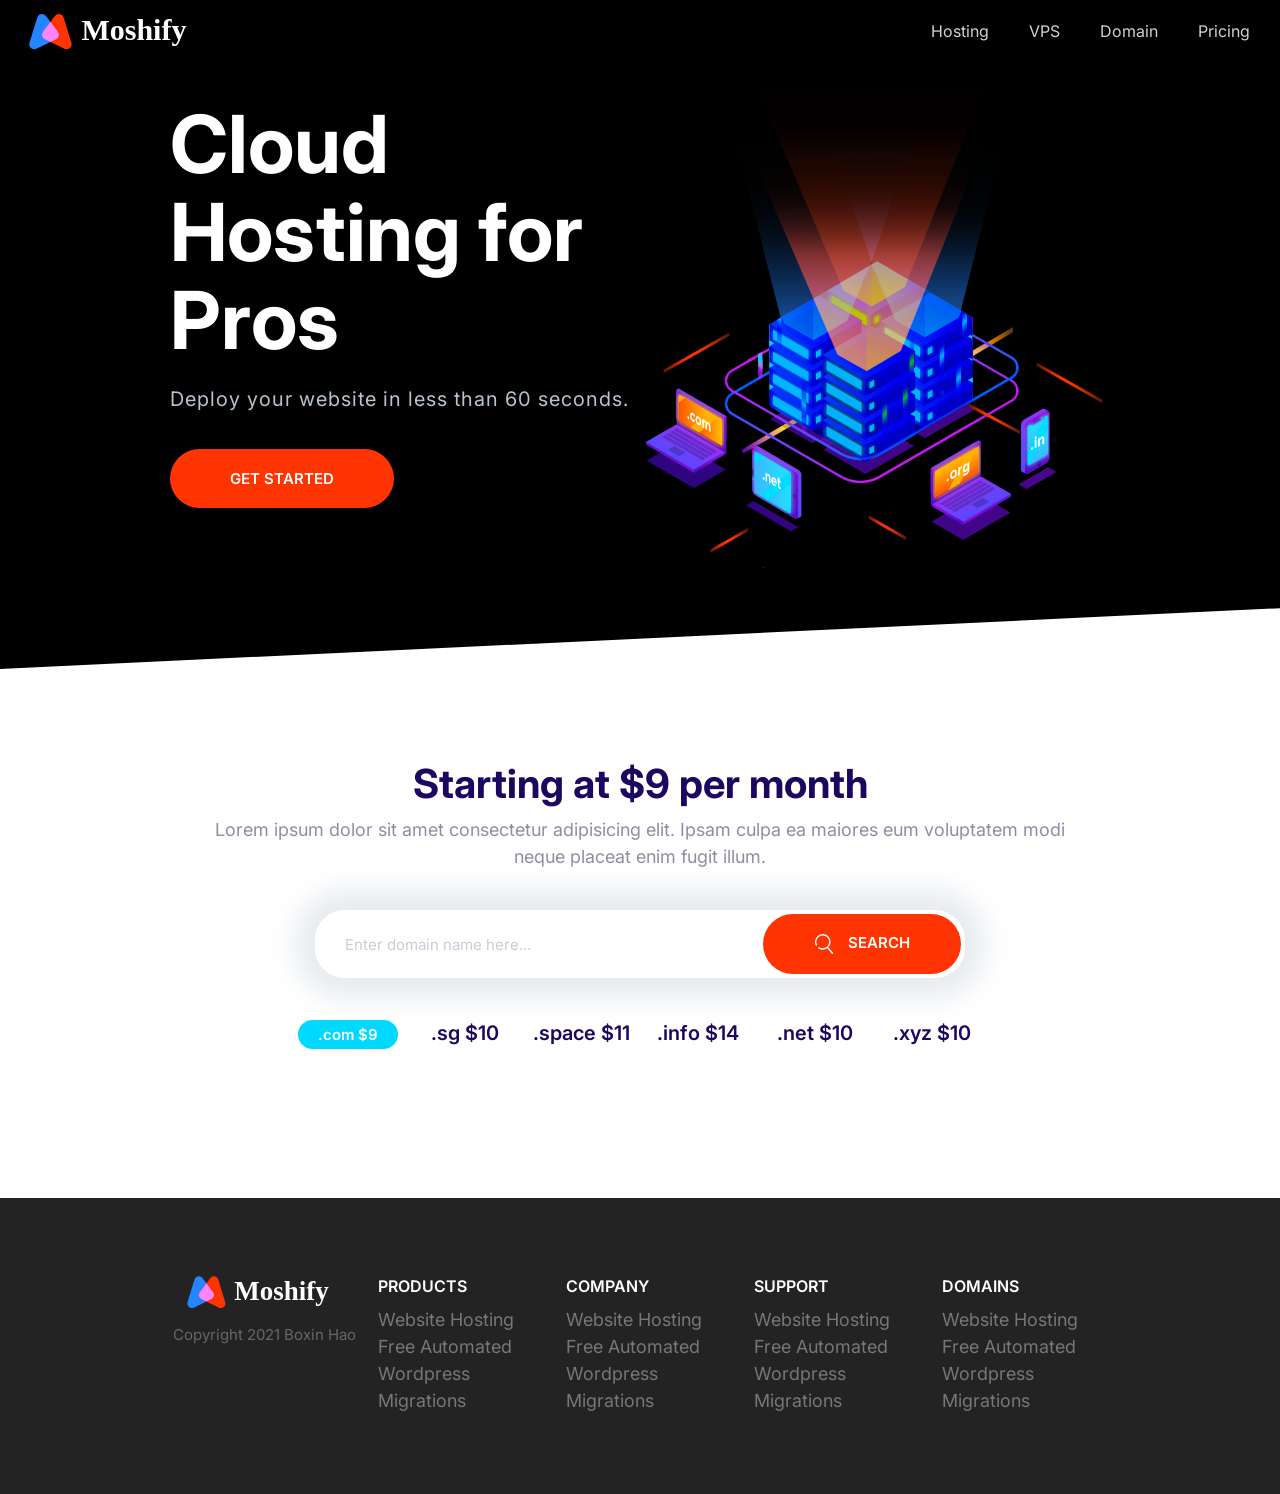
<file: index.html>
<!DOCTYPE html>
<html lang="en">
  <head>
    <meta charset="UTF-8" />
    <meta http-equiv="X-UA-Compatible" content="IE=edge" />
    <meta name="viewport" content="width=device-width, initial-scale=1.0" />
    <title>Document</title>
    <link rel="preconnect" href="https://fonts.googleapis.com" />
    <link rel="preconnect" href="https://fonts.gstatic.com" crossorigin />
    <link
      href="https://fonts.googleapis.com/css2?family=Inter:wght@400;600;700&display=swap"
      rel="stylesheet"
    />
    <link rel="stylesheet" href="css/normalize.css" />
    <link rel="stylesheet" href="css/styles.css" />
  </head>
  <body>
    <header>
      <nav class="nav collapsible">
        <a class="nav__brand" href="/"><img src="images/logo.svg" alt=""></a>
        <svg class="icon icon--white nav__toggler">
          <use xlink:href="images/sprite.svg#menu"></use>
        </svg>
        <ul class="list nav__list collapsible__content">
          <li class="nav__item"><a href="#">Hosting</a></li>
          <li class="nav__item"><a href="#">VPS</a></li>
          <li class="nav__item"><a href="#">Domain</a></li>
          <li class="nav__item"><a href="#">Pricing</a></li>
        </ul>
      </nav>
    </header>
    <section class="block block--dark block--skewed-left hero">
      <div class="container grid grid--1x2">
        <header class="block__header hero__content">
          <h1 class="block__heading">Cloud Hosting for Pros</h1>
          <p class="hero__tagline">Deploy your website in less than 60 seconds.</p>
          <a href="" class="btn btn--accent btn--stretched">Get Started</a>
        </header>
        <img class="hero__image" src="images/banner.png" alt="" />
      </div>
    </section>
    <section class="block container block-domain">
      <header class="block__header">
        <h2>Starting at $9 per month</h2>
        <p>
          Lorem ipsum dolor sit amet consectetur adipisicing elit. Ipsam culpa
          ea maiores eum voluptatem modi neque placeat enim fugit illum.
        </p>
      </header>
      <div class="input-group">
        <input type="text" class="input" placeholder="Enter domain name here..." />
        <button class="btn btn--accent">
          <svg class="icon icon--white">
            <use xlink:href="images/sprite.svg#search"></use>
          </svg>
          Search</button>
      </div>
      <ul class="list block-domain__prices">
        <li><span class="badge badge--secondary">.com $9</span></li>
        <li>.sg $10</li>
        <li>.space $11</li>
        <li>.info $14</li>
        <li>.net $10</li>
        <li>.xyz $10</li>
      </ul>
    </section>
    <footer class="block block--dark footer">
      <div class="container grid footer__sections">
        <section class="collapsible collapsible--expanded footer__section">
          <header class="collapsible__header">
            <h2 class="collapsible__heading footer__heading">Products</h2>
            <svg class="icon icon--white collapsible__chevron">
              <use xlink:href="images/sprite.svg#chevron"></use>
            </svg>
          </header>
          <div class="collapsible__content">
            <ul class="list">
              <li><a href="#">Website Hosting</a></li>
              <li><a href="#">Free Automated Wordpress</a></li>
              <li><a href="#">Migrations</a></li>
            </ul>
          </div>
        </section>
        <section class="collapsible footer__section">
          <header class="collapsible__header">
            <h2 class="collapsible__heading footer__heading">Company</h2>
            <svg class="icon icon--white collapsible__chevron">
              <use xlink:href="images/sprite.svg#chevron"></use>
            </svg>
          </header>
          <div class="collapsible__content">
            <ul class="list">
              <li><a href="#">Website Hosting</a></li>
              <li><a href="#">Free Automated Wordpress</a></li>
              <li><a href="#">Migrations</a></li>
          </div>
        </section>
        <section class="collapsible footer__section">
          <header class="collapsible__header">
            <h2 class="collapsible__heading footer__heading">Support</h2>
            <svg class="icon icon--white collapsible__chevron">
              <use xlink:href="images/sprite.svg#chevron"></use>
            </svg>
          </header>
          <div class="collapsible__content">
            <ul class="list">
              <li><a href="#">Website Hosting</a></li>
              <li><a href="#">Free Automated Wordpress</a></li>
              <li><a href="#">Migrations</a></li>
          </div>
        </section>
        <section class="collapsible footer__section">
          <header class="collapsible__header">
            <h2 class="collapsible__heading footer__heading">Domains</h2>
            <svg class="icon icon--white collapsible__chevron">
              <use xlink:href="images/sprite.svg#chevron"></use>
            </svg>
          </header>
          <div class="collapsible__content">
            <ul class="list">
              <li><a href="#">Website Hosting</a></li>
              <li><a href="#">Free Automated Wordpress</a></li>
              <li><a href="#">Migrations</a></li>
          </div>
        </section>
        <section class="footer__brand">
          <img src="images/logo.svg" alt="" />
          <p class="footer__copyright">Copyright 2021 Boxin Hao</p>
        </section>
      </div>
    </footer>
    <script src="js/main.js"></script>
  </body>
</html>
</file>
<file: css/styles.css>
:root {
  --color-primary: #2584ff;
  --color-secondary: #00d9ff;
  --color-accent: #ff3400;
  --color-headings: #1b0760;
  --color-body: #918ca4;
  --color-border: #ccc;
  --color-body-darker: #5c5577;
  --border-radius: 30px;
}

*,
*::after,
*::before {
  box-sizing: border-box;
}

/* Typography */
::selection {
  background: var(--color-primary);
  color: #fff;
}

html {
  font-size: 62.5%;
}

body {
  font-family: Inter, Arial, Helvetica, sans-serif;
  color: var(--color-body);
  font-size: 2.4rem;
  line-height: 1.5;
}

h1,
h2,
h3 {
  color: var(--color-headings);
  margin-bottom: 1rem;
  line-height: 1.1;
}

h1 {
  font-size: 7rem;
}

h2 {
  font-size: 4rem;
}

h3 {
  font-size: 3rem;
  font-weight: 500;
}

p {
  margin-top: 0;
}

@media screen and (min-width: 1024px) {
  body {
    font-size: 1.8rem;
  }
  h1 {
    font-size: 8rem;
  }
  h2 {
    font-size: 4rem;
  }
  h3 {
    font-size: 2.5rem;
  }
}

a {
  text-decoration: none;
}

.container {
  max-width: 940px;
  margin: 0 auto;
}

/* Link Arrow */
.link-arrow {
  color: var(--color-accent);
  text-transform: uppercase;
  font-size: 2rem;
  font-weight: bold;
}

.link-arrow::after {
  content: "-->";
  margin-left: 5px;
  transition: margin 0.3s;
}

.link-arrow:hover::after {
  margin-left: 10px;
}

@media screen and (min-width: 1024px) {
  .link-arrow {
    font-size: 1.5rem;
  }
}

/* Badges */
.badge {
  white-space: nowrap;
  padding: 0.5rem 2rem;
  font-weight: 600;
  font-size: 2rem;
  border-radius: 20px;
}

.badge--primary {
  background: var(--color-primary);
  color: #fff;
}

.badge--secondary {
  background: var(--color-secondary);
  color: #fff;
}

.badge--small {
  font-size: 1.6rem;
  padding: 0.5rem 1.5rem;
}

@media screen and (min-width: 1024px) {
  .badge {
    font-size: 1.5rem;
  }

  .badge--small {
    font-size: 1.2rem;
  }
}

/* Lists */
.list {
  list-style: none;
  padding-left: 0;
}

.list--inline .list__item {
  display: inline-block;
  margin-right: 2rem;
}
.list--tick {
  list-style-image: url(../images/tick.svg);
  padding-left: 3rem;
  color: var(--color-headings);
}

.list--tick .list__item {
  padding-left: 0.5rem;
  margin-bottom: 1rem;
}

@media screen and (min-width: 1024px) {
  .list--tick .list__item {
    padding-left: 0;
  }
}

/* Icons */
.icon {
  width: 40px;
  height: 40px;
}

.icon--small {
  width: 30px;
  height: 30px;
}

.icon--primary {
  fill: var(--color-primary);
}

.icon--white {
  fill: #fff;
}

.icon-container {
  align-items: center;
  background: #f3f9fa;
  border-radius: 100%;
  display: inline-flex;
  height: 64px;
  justify-content: center;
  width: 64px;
}

.icon-container--accent {
  background: var(--color-accent);
}

/* Buttons */
.btn {
  border-radius: 40px;
  border: 0;
  cursor: pointer;
  font-size: 1.8rem;
  font-weight: 600;
  margin: 1rem 0;
  outline: 0;
  padding: 2rem 4vw;
  text-align: center;
  text-transform: uppercase;
  white-space: nowrap;
}

.btn .icon {
  width: 2rem;
  height: 2rem;
  margin-right: 1rem;
  vertical-align: middle;
}

.btn--primary {
  background: var(--color-primary);
  color: #fff;
}

.btn--primary:hover {
  background: #065cac;
}

.btn--secondary {
  background: var(--color-secondary);
  color: #fff;
}

.btn--secondary:hover {
  background: #00c8eb;
}

.btn--accent {
  background: var(--color-accent);
  color: #fff;
}

.btn--accent:hover {
  background: #ec3000;
}

.btn--outline {
  background: #fff;
  color: var(--color-headings);
  border: 2px solid var(--color-headings);
}

.btn--outline:hover {
  background: var(--color-headings);
  color: #fff;
}

.btn--stretched {
  padding-left: 6rem;
  padding-right: 6rem;
}

.btn--block {
  width: 100%;
  display: inline-block;
}

@media screen and (min-width: 1024px) {
  .btn {
    font-size: 1.5rem;
  }
}

/* Inputs */
.input {
  border-radius: var(--border-radius);
  border: 1px solid var(--color-border);
  color: var(--color-headings);
  font-size: 2rem;
  outline: 0;
  padding: 1.5rem 3rem;
}

::placeholder {
  color: #cdcbd7;
}

.input-group {
  border: 1px solid var(--color-border);
  border-radius: var(--border-radius);
  display: flex;
}

.input-group .input {
  border: 0;
  flex-grow: 1;
  width: 0;
}

.input-group .btn {
  margin: 4px;
}

@media screen and (min-width: 1024px) {
  .input {
    font-size: 1.5rem;
  }
}

/* Cards */
.card {
  border-radius: 7px;
  box-shadow: 0 0 20px 10px #f3f3f3;
  overflow: hidden;
}

.card__header,
.card__body {
  padding: 2rem 3rem;
}

.card--primary .card__header {
  background: var(--color-primary);
  color: #fff;
}
.card--secondary .card__header {
  background: var(--color-secondary);
  color: #fff;
}

.card--primary .badge--primary {
  background: #186ad4;
}

.card--secondary .badge--secondary {
  background: #02cdf1;
}

/* Plans */
.plan {
  transition: transform 0.5s ease-out;
}

.plan__name {
  color: #fff;
  margin: 0;
  font-weight: 500;
  font-size: 2.4rem;
}

.plan__price {
  font-size: 6rem;
}

.plan__billing-cycle {
  font-size: 2.4rem;
  font-weight: 300;
  opacity: 0.8;
  margin-right: 1rem;
}

.plan__description {
  font-size: 2rem;
  font-weight: 300;
  letter-spacing: 1px;
  display: block;
}

.plan .list-item {
  margin-bottom: 2rem;
}

.plan--popular {
  transform: scale(1.1);
}

.plan--popular .card__header {
  position: relative;
}

.plan--popular .card__header::before {
  content: url(../images/popular.svg);
  width: 40px;
  display: inline-block;
  position: absolute;
  top: -6px;
  right: 5%;
}

.plan:hover {
  transform: scale(1.05);
}

.plan--popular:hover {
  transform: scale(1.15);
}

@media screen and (min-width: 1024px) {
  .plan__name {
    font-size: 1.4rem;
  }

  .plan__price {
    font-size: 5rem;
  }

  .plan_billing-cycle {
    font-size: 1.6rem;
  }
}

/* Media */
.media {
  display: flex;
  margin-buttom: 4rem;
}

.media__title {
  margin-top: 0;
}

.media__body {
  margin: 0 2rem;
}

.media__image {
  margin-top: 1rem;
}

/* Quote */
.quote {
  font-size: 3rem;
  font-style: italic;
  color: var(--color-body-darker);
  line-height: 1.3;
}

.quote__text::before {
  content: open-quote;
}

.quote__text::after {
  content: close-quote;
}

.quote__author {
  font-size: 3rem;
  font-weight: 500;
  font-style: normal;
  margin-bottom: 0;
}

.quote__organization {
  color: var(--color-headings);
  opacity: 0.4;
  font-size: 2rem;
  font-style: normal;
}

.quote__line {
  position: relative;
  bottom: 10px;
}

@media screen and (min-width: 1024px) {
  .quote {
    font-size: 2rem;
  }
  .quote__author {
    font-size: 2.4rem;
  }
  .quote__organization {
    font-size: 1.6rem;
  }
}

/* Grids */
.grid {
  display: grid;
}

@media screen and (min-width: 768px) {
  .grid--1x2 {
    grid-template-columns: 1fr 1fr;
  }
}

@media screen and (min-width: 1024px) {
  .grid--1x3 {
    grid-template-columns: 1fr 1fr 1fr;
  }
}

/* Testimonial */
.testimonial {
  padding: 4rem;
}

.testimonial__image {
  position: relative;
}

.testimonial__image > img {
  width: 100%;
}

.testimonial__image > .icon-container {
  position: absolute;
  top: 3rem;
  right: -32px;
}

@media screen and (min-width: 768px) {
  .testimonial .quote,
  .testimonial .quote__author {
    font-size: 2.4rem;
  }

  .testimonial .quote {
    margin-left: 6rem;
  }
}

/* Callouts */
.callout {
  padding: 4rem;
  border: 5px;
}

.callout--primary {
  background: var(--color-primary);
  color: #fff;
}

.callout__heading {
  color: #fff;
  margin-top: 0;
  font-size: 3rem;
}

.callout .btn {
  justify-self: center;
  align-self: center;
}

.callout__content {
  text-align: center;
}

@media screen and (min-width: 768px) {
  .callout .grid--1x2 {
    grid-template-columns: 1fr auto;
  }

  .callout__content {
    text-align: left;
  }

  .callout .btn {
    justify-self: start;
    margin: 0 2rem;
  }
}

/* Collaspsible */
.collapsible__header {
  display: flex;
  justify-content: space-between;
}

.collapsible__heading {
  margin-top: 0;
  font-size: 3rem;
}

.collapsible__chevron {
  transform: rotate(-90deg);
  transition: transform 0.3s;
}

.collapsible__content {
  max-height: 0;
  overflow: hidden;
  opacity: 0;
  transition: all 0.3s;
}

.collapsible--expanded .collapsible__chevron {
  transform: rotate(0);
}

.collapsible--expanded .collapsible__content {
  opacity: 1;
  max-height: 100vh;
}

/* Blocks */
.block {
  --padding-vertical: 6rem;
  padding: var(--padding-vertical) 2rem;
}

.block__heading {
  margin-top: 0;
}

.block__header {
  text-align: center;
  margin-bottom: 4rem;
}

.block--dark {
  background: #000;
  color: #7b858b;
}

.block--dark h1,
.block--dark h2,
.block--dark h3 {
  color: white;
}

.block--skewed-right {
  padding-bottom: calc(var(--padding-vertical) + 4rem);
  clip-path: polygon(0% 0%, 100% 0%, 100% 100%, 0% 90%);
}

.block--skewed-left {
  padding-bottom: calc(var(--padding-vertical) + 4rem);
  clip-path: polygon(0% 0%, 100% 0%, 100% 90%, 0% 100%);
}

/* Navigation */
.nav {
  background: #000;
  display: flex;
  justify-content: space-between;
  flex-wrap: wrap;
  padding: 0 1rem;
  align-items: center;
}

.nav__list {
  width: 100%;
  margin: 0;
}

.nav__item {
  padding: 0.5rem 2rem;
  border-bottom: 1px solid #222;
}

.nav__item > a {
  color: #d2d0db;
  transition: color 0.5s;
}

.nav__item > a:hover {
  color: #fff;
}

.nav__toggler {
  opacity: 0.5;
  transition: box-shadow 0.3s;
  cursor: pointer;
}

.nav.collapsible--expanded .nav__toggler {
  opacity: 1;
  box-shadow: 0 0 0 3px #666;
  border-radius: 5px;
}

.nav__brand {
  transform: translateY(5px);
}

@media screen and (min-width: 768px) {
  .nav__toggler {
    display: none;
  }

  .nav__list {
    width: auto;
    display: flex;
    font-size: 1.6rem;
    max-height: 100%;
    opacity: 1;
  }

  .nav__item {
    border: 0;
  }
}

/* Hero */
.hero__tagline {
  font-size: 2rem;
  color: #b9c3cf;
  letter-spacing: 1px;
  margin: 2rem 0 5rem;
}

.hero__image {
  width: 100%;
}

@media screen and (min-width: 768px) {
  .hero {
    padding-top: 0;
  }
  .hero__content {
    text-align: left;
    align-self: center;
  }
}

/* Domain Block */
.block-domain .input-group {
  box-shadow: 0 0 30px 20px #e6ebee;
  border: 0;
  margin: 4rem auto;
  max-width: 650px;
}

.block-domain__prices {
  color: var(--color-headings);
  display: grid;
  grid-template-columns: repeat(2, 1fr);
  grid-template-rows: repeat(2, 6rem);
  font-size: 2rem;
  font-weight: 600;
  justify-items: center;
  max-width: 700px;
  margin: 0 auto;
}

@media screen and (min-width: 768px) {
  .block-domain__prices {
    grid-template-columns: repeat(auto-fit, minmax(10rem, 1fr));
  }
}

/* Plans Block*/
.block-plans .grid {
  gap: 8rem 4rem;
}

.block-plans .card {
  max-width: 500px;
  margin: 0 auto;
}

/* Features */
.feature {
  gap: 4rem 2rem;
  margin: 12rem 0;
}

.feature:first-of-type {
  margin-top: 6rem;
}

.feature__heading {
  margin: 1rem 0;
}

.feature__image {
  width: 100%;
}

@media screen and (min-width: 768px) {
  .feature:nth-of-type(even) .feature__content {
    order: 2;
  }
}

/* Showcase Block */
.block-showcase__image > img {
  width: 100%;
}

@media screen and (min-width: 768px) {
  .block-showcase .grid {
    grid-template-columns: 50% 50%;
  }

  .block-showcase__image {
    justify-self: end;
  }

  .block-showcase__image > img {
    width: auto;
    max-width: 700px;
  }
}

/* Footer */
.footer {
  background: #232323;
}

.footer a {
  color: #777;
  transition: color 0.3s;
}

.footer a:hover {
  color: rgb(207, 207, 207);
}

.footer__section {
  padding: 2rem;
  border-bottom: 1px solid #393939;
}

.footer__section .list {
  margin: 0;
}

.footer__heading {
  text-transform: uppercase;
  font-weight: 600;
}

.footer__brand {
  margin-top: 5rem;
  text-align: center;
}

.footer__brand img {
  /* TODO: Considering refactoring this and applying it to all images */
  width: 100%;
  max-width: 230px;
}

.footer__copyright {
  font-size: 2.1rem;
  color: #fff;
  opacity: 0.3;
}

@media screen and (min-width: 768px) {
  .footer__sections {
    grid-template-columns: repeat(auto-fit, minmax(10rem, 1fr));
  }

  .footer .collapsible__chevron {
    display: none;
  }

  .footer .collapsible__content {
    opacity: 1;
    max-height: 100%;
  }

  .footer__brand {
    order: -1;
    margin-top: 1rem;
  }

  .footer__copyright {
    font-size: 1.5rem;
  }

  .footer__section {
    border: 0;
  }

  .footer__heading {
    font-size: 1.6rem;
  }
}
</file>
